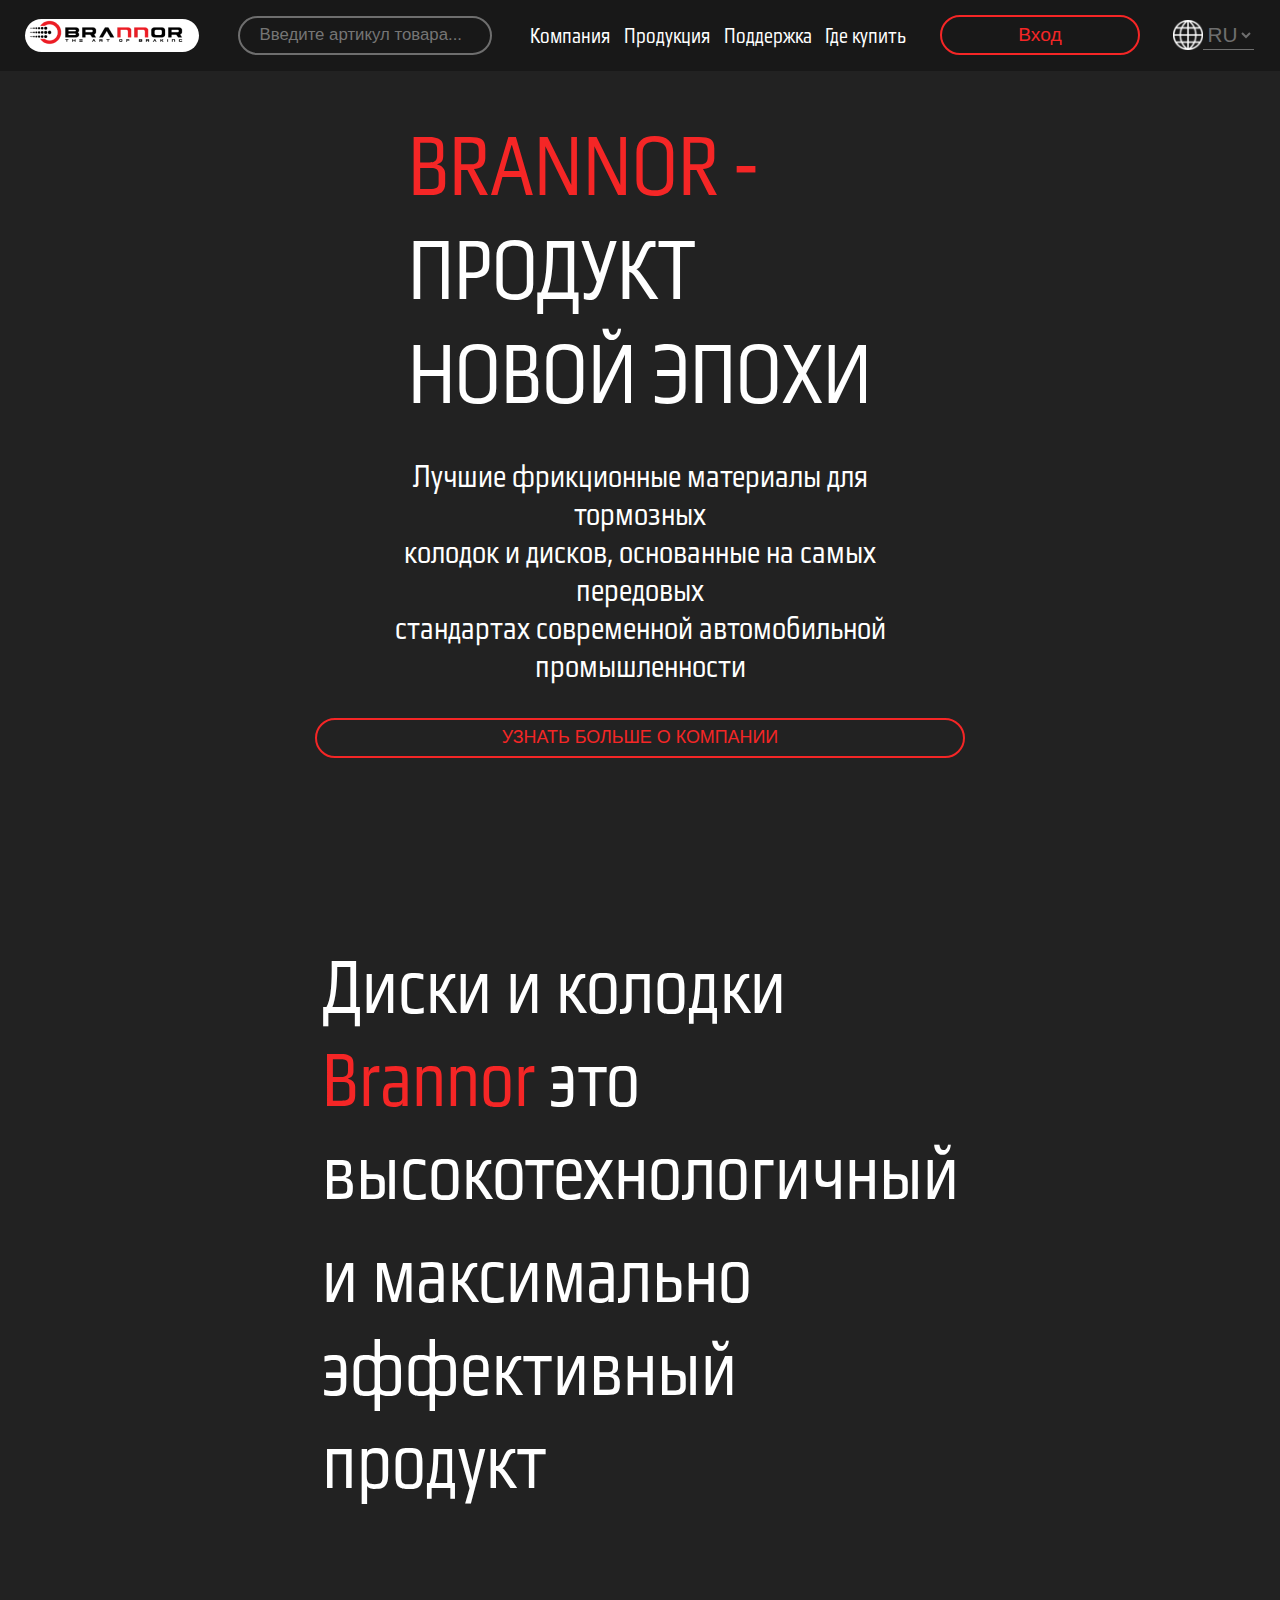
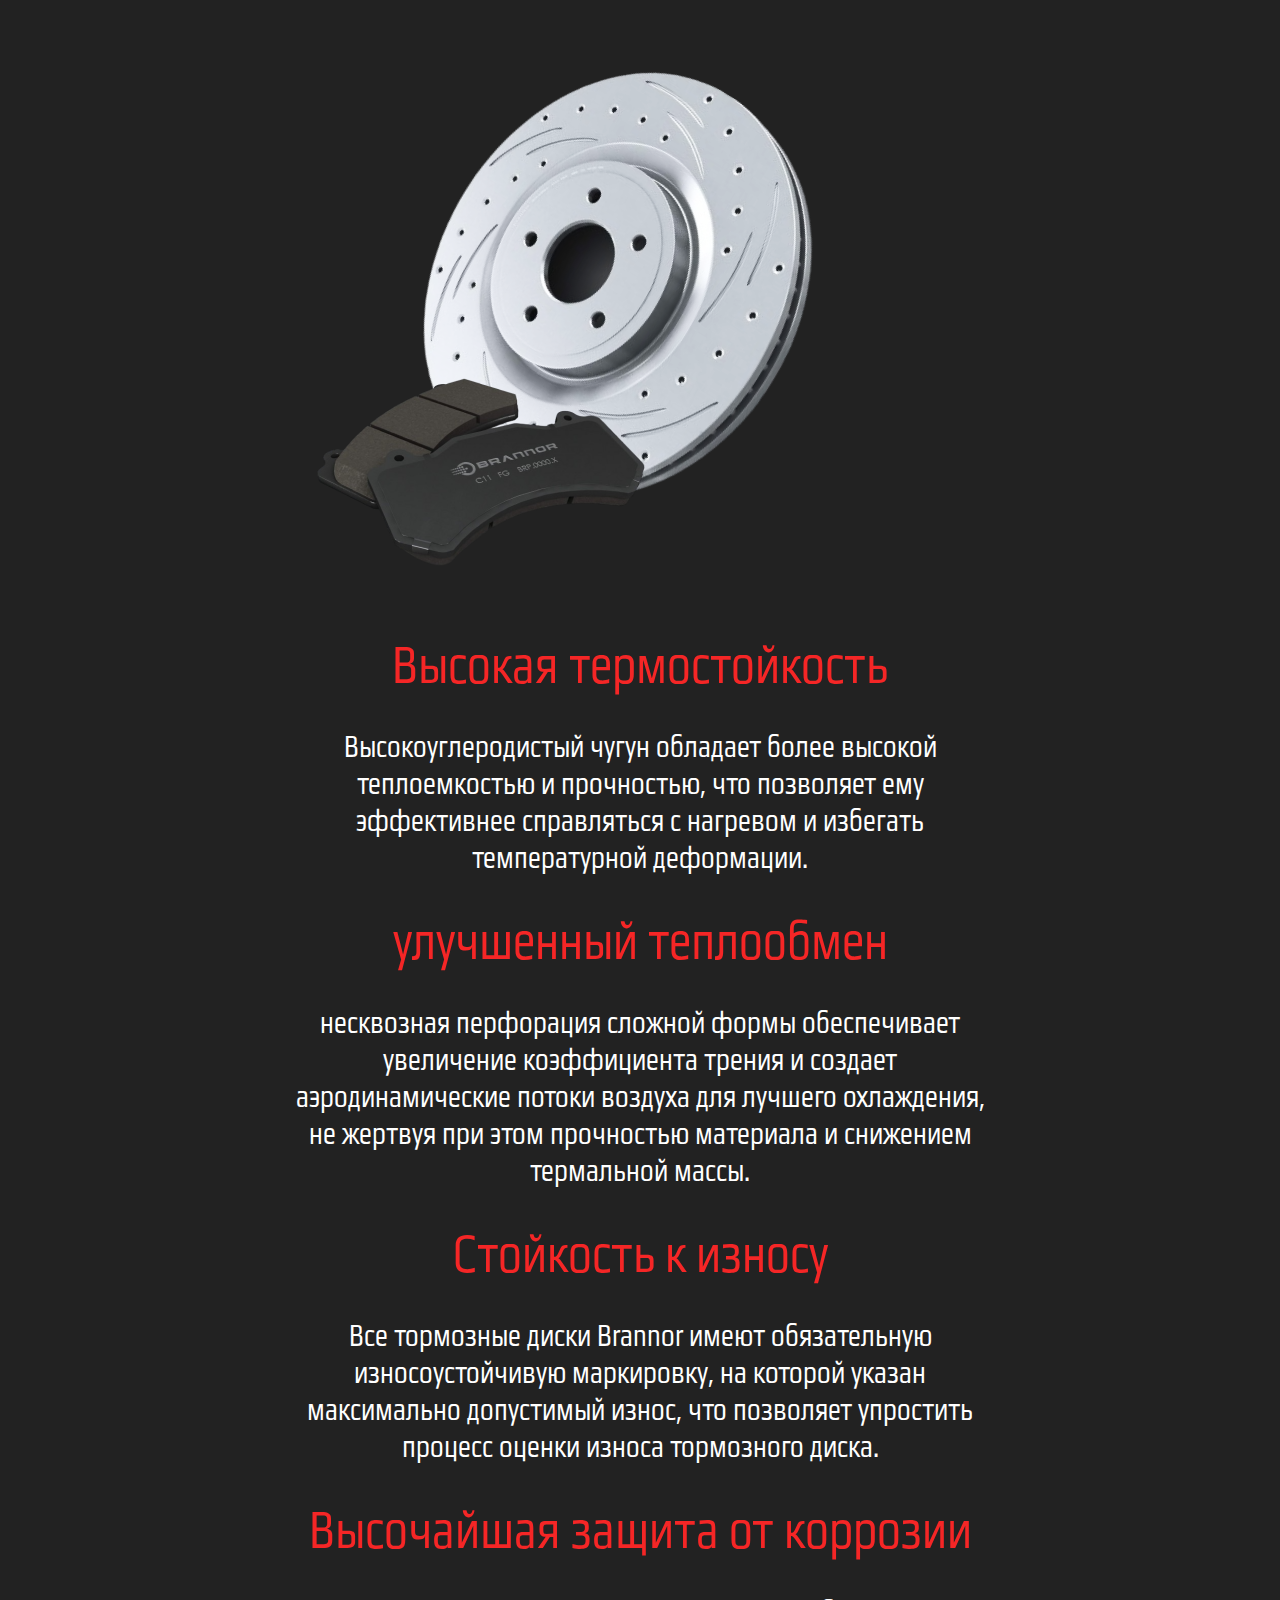
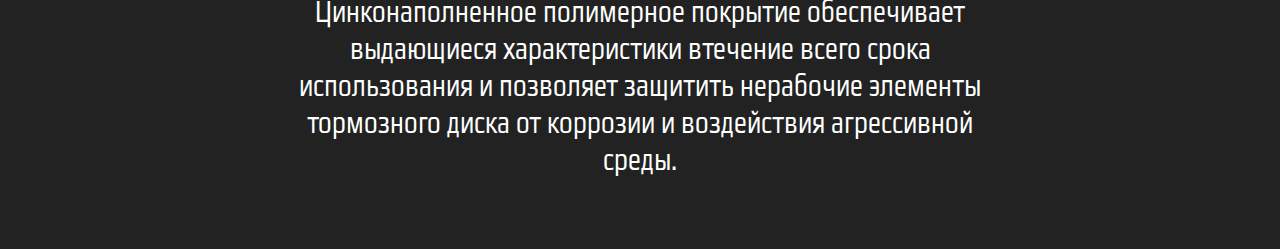
<file: index.html>
<!DOCTYPE html>
<head>
    <meta charset="UTF-8">
    <link rel="stylesheet" href="index.css">
    <script src="index.js"></script>
</head>
<header>
    <div class="head">
        <div class="menu">
        <div class="logo"><div class="logorec"><img src="./src/icons/logo.png"></div></div>
       <!-- <img class="planetIcon" src="./src/icons/planet2.png">-->
        <div class="search"><input class="inputSearch" type="text" placeholder="Введите артикул товара..."></div>
        <div class="humburger"><span></span></div>
        <div class="menuParam">
            <p class="param">Компания</p>
            <p class="param">Продукция</p>
            <p class="param">Поддержка</p>
            <p class="param">Где купить</p>
        </div>
        <div class="sign_in">
            <button class="signBut">Вход</button>
        </div>
        <div class="leng">
            <img class="planetIcon" src="./src/icons/planet2.png">
            <select class="lengB">
                <option value="option1">RU</option>
                <option value="option2">EN</option>
            </select>
        </div>
  <!-- menu --> </div>
<!-- head --></div>
</header>
<body>
    <p class="selectAvto">Выберите свой автомобиль</p>
    <div class="selectors">
        <select class="selectors1">
            <option value="option1">Марка</option>
            <option value="option2">BMV</option>
            <option value="option3">Hendai</option>
        </select>
        <select class="selectors1">
            <option value="option1">Модель</option>
            <option value="option2">BMV</option>
            <option value="option3">Hendai</option>
        </select>
        <select class="selectors1">
            <option value="option1">Год</option>
            <option value="option2">BMV</option>
            <option value="option3">Hendai</option>
        </select>
        <select class="selectors1">
            <option value="option1">Комплектация</option>
            <option value="option2">BMV</option>
            <option value="option3">Hendai</option>
        </select>
        <button class="searchCatalog"> ПОИСК ПО КАТАЛОГУ</button>
    </div>
    <div class="first_panel">
    <div class="left"> 
    <p class="banner"><span class="redText">BRANNOR -</span><br>ПРОДУКТ<br>НОВОЙ ЭПОХИ</p>
<p class="banner_bottom">Лучшие фрикционные материалы для тормозных<br>колодок и дисков, основанные на самых передовых<br>стандартах современной автомобильной<br>промышленности</p>
<button class="left_button">УЗНАТЬ БОЛЬШЕ О КОМПАНИИ</button>
<!--LEFT--></div>
<div class="right">
    <img src="./src/pictures/right_logo1.png">
</div>
<!--first-panel--></div>
<div class="frame2">
<div class="second_panel">
    <div class="second_panel_text">
    <div class="panel_disk">
    <p class="text1">Диски и колодки<br><span class="redText1">Brannor</span> это<br>высокотехнологичный</p>
    <p class="text2">и максимально<br>эффективный<br>продукт</p>
    </div>
    <div class="second_panel_right">
        <img src="./src/pictures/disk.png" class="disk">
        <img src="./src/pictures/pads.png" class="pads">
    </div>
</div>
</div>
<!--FRAME2--></div>
<div class="frame3">
    <div class="frame3_part1">
        <div class="f3_text">
        <h class="title">Высокая термостойкость</h>
        <p class="description">Высокоуглеродистый чугун обладает более высокой теплоемкостью и прочностью, что позволяет ему эффективнее справляться с нагревом и избегать температурной деформации.</p>
        </div>
        <div class="f3_text">
            <h class="title">улучшенный теплообмен</h>
            <p class="description">несквозная перфорация сложной формы обеспечивает увеличение коэффициента трения и создает аэродинамические потоки воздуха для лучшего охлаждения, не жертвуя при этом прочностью материала и снижением термальной массы.</p>
        </div>
    </div>
    <div class="frame3_part2">
        <div class="f3_text">
            <h class="title">Стойкость к износу</h>
            <p class="description">Все тормозные диски Brannor имеют обязательную износоустойчивую маркировку, на которой указан максимально допустимый износ, что позволяет упростить процесс оценки износа тормозного диска.</p>
        </div>
        <div class="f3_text">
            <h class="title">Высочайшая защита от коррозии</h>
            <p class="description">Цинконаполненное полимерное покрытие обеспечивает выдающиеся характеристики втечение всего срока использования и позволяет защитить нерабочие элементы тормозного диска от коррозии и воздействия агрессивной среды.</p>
        </div>
    </div>
<!--FRAME3--></div>

<div class="signIn" id="login">
    <div class="signIn_content">
      <!-- Форма входа -->
      <form class="loginForm">
        <label for="username">Имя пользователя:</label>
        <input type="text" class="l_input" name="username" required>
        <label for="password">Пароль:</label>
        <input type="password" class="l_input" name="password" required>
        <button type="submit" class="sign_in_button">Войти</button>
      </form>
    </div>
  </div>
  <div class="overlay"></div>
</body>
</file>
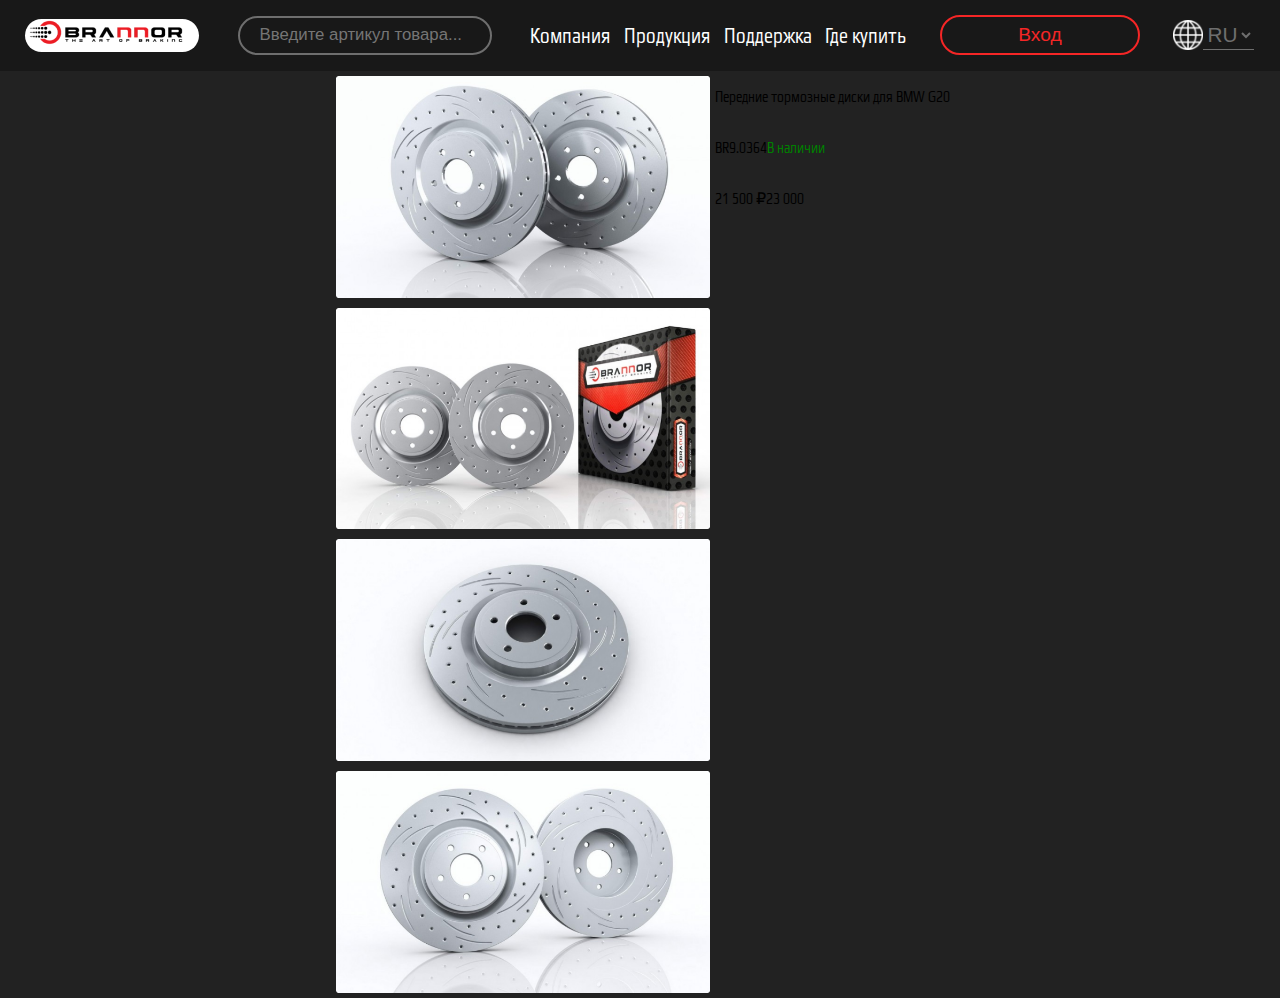
<file: part_two.html>
<!--пробный-->
<!DOCTYPE html>
<head>
    <meta charset="UTF-8">
    <link rel="stylesheet" href="index.css">
    <link rel="stylesheet" href="part_two.css">
    <script src="index.js"></script>
</head>
<header>
    <div class="head">
        <div class="menu">
        <div class="logo"><div class="logorec"><img src="./src/icons/logo.png"></div></div>
       <!-- <img class="planetIcon" src="./src/icons/planet2.png">-->
        <div class="search"><input class="inputSearch" type="text" placeholder="Введите артикул товара..."></div>
        <div class="humburger"><span></span></div>
        <div class="menuParam">
            <p class="param">Компания</p>
            <p class="param">Продукция</p>
            <p class="param">Поддержка</p>
            <p class="param">Где купить</p>
        </div>
        <div class="sign_in">
            <button class="signBut">Вход</button>
        </div>
        <div class="leng">
            <img class="planetIcon" src="./src/icons/planet2.png">
            <select class="lengB">
                <option value="option1">RU</option>
                <option value="option2">EN</option>
            </select>
        </div>
  <!-- menu --> </div>
<!-- head --></div>
</header>
<body>
    <p class="selectAvto">Выберите свой автомобиль</p>
    <div class="selectors">
        <select class="selectors1">
            <option value="option1">Марка</option>
            <option value="option2">BMV</option>
            <option value="option3">Hendai</option>
        </select>
        <select class="selectors1">
            <option value="option1">Модель</option>
            <option value="option2">BMV</option>
            <option value="option3">Hendai</option>
        </select>
        <select class="selectors1">
            <option value="option1">Год</option>
            <option value="option2">BMV</option>
            <option value="option3">Hendai</option>
        </select>
        <select class="selectors1">
            <option value="option1">Комплектация</option>
            <option value="option2">BMV</option>
            <option value="option3">Hendai</option>
        </select>
        <button class="searchCatalog"> ПОИСК ПО КАТАЛОГУ</button>
    </div>
    <div class="product_site">
        <div class="product_pictures">
            <img src="src/pictures/product_1.png" class="p_d">
            <img src="src/pictures/product_2.png" class="p_d">
            <img src="src/pictures/product_3.png" class="p_d">
            <img src="src/pictures/product_4.png" class="p_d">
        </div>
        <div class="product_info">
            <p>Передние тормозные диски для BMW G20</p>
            <div class="product_name">
                <p>BR9.0364</p>
                <p class="green">В наличии</p>
            </div>
            <div class="product_price">
                <p>21 500 ₽</p>
                <P>23 000</P>
        </div>
    </div>
  </div>
</body>
</file>
<file: index.css>
body, html {
    margin: 0;
    padding: 0;
    border: 0;
    font-family: 'Gamestation', sans-serif;  
    background-color: rgb(34, 34, 34);
}
.humburger{
    display: none;
}
.overlay {
    display: none;
    position: fixed;
    top: 0;
    left: 0;
    width: 100%;
    height: 100%;
    background-color: rgba(0, 0, 0, 0.5); /* Четвертое значение (0.5) устанавливает прозрачность */
    z-index: 1000; /* Позволяет затемнению быть выше остального контента */
  }
@font-face {
    font-family: 'Gamestation'; /* Имя шрифта, которое вы будете использовать в вашем CSS */
    src: url('./src/Fonts/GamestationCondensed.otf') format('opentype'); /* Путь к файлам шрифта */
    font-weight: normal; /* Нормальная толщина шрифта */
    font-style: normal; /* Обычный стиль шрифта */
  }
@media(max-width:1748px){
    .right{
        display: none;
    }
    .first_panel{
        display: flex;
        justify-content: center;
        margin-top: -60px;
        z-index: 1;
    }
    .left{
        display: flex;
        align-items: center !important;
    }
}
@media(max-width:1360px){
    .second_panel{
        justify-content: center ;
        display: flex;
    }
    .second_panel_text{
        justify-content: center ;
        flex-direction: column !important;
    }
    .selectAvto{
        display: none !important;
    }
    .selectors{
        display: none !important;
    }
    .frame3{
        flex-direction: column !important;
    }
}
@media(max-width:1133px){
    .menuParam{
        display: none !important;
    }
    .signIn_content{
        position: relative;
        margin-top: 80px !important;
        margin-bottom: 80px !important;
    }
    .signIn{
        font-size: 300% !important;
        width: 50% !important;
    }
}
.head{
    background-color: rgb(24, 24, 24);
}
.menu{
    display: flex;
    justify-content: space-between;
    align-items: center;
    margin-right: 2%;
}
.planetIcon{
 filter: invert(100%);
 width: 30px;
 height: 30px;
}
.logo{
    display: flex;
    margin-left: 2%;
}
.logorec{
    background-color: rgb(255, 255, 255);
    width: 174px;
    height: 33px;
    border-radius: 20px 20px 20px 20px;
}
.inputSearch{
    font-size: 105%;
    padding: 10px;
    margin: 5px; 
    border-radius: 20px 20px 20px 20px;
    width: 230px;
    height: 15px;
    background-color: rgb(24, 24, 24);
    color: rgb(110, 110, 110);
    border-color: rgb(110, 110, 110);
    border: 2px solid rgb(110, 110, 110);
}
.inputSearch::placeholder{
    padding: 10px; /* Задаем внутренний отступ для placeholder */
    margin: 5px;
}
.menuParam{
    color: rgb(255, 255, 255);
    font-size: 140%;
    display: flex;
    justify-content: space-between;
    flex-direction: row;
    width: 30%;
}
.param{
    cursor: pointer;
}
.signBut{
    width: 200px;
    height: 40px;
    font-size: 120%;
    border-radius: 20px 20px 20px 20px;
    background-color: rgb(24, 24, 24);
    border-color: rgb(245, 38, 38);
    color: rgb(245, 38, 38);
    cursor: pointer;
    border: 2px solid rgb(245, 38, 38);

}
.leng{
    display: flex;
    flex-direction: row;
}
.lengB{
    font-size: 130%;
    background-color:rgb(24, 24, 24) ;
    border-top: 0px;
    border-left: 0px;
    border-right: 0px;
    border-color: rgb(110, 110, 110);
    color: rgb(110, 110, 110);;
}
.selectAvto{
    color: white;
    display: flex;
    justify-content: center;
    font-size: 250%;
}
.selectors{
    display: block;
    display: flex;
    flex-direction: row;
    justify-content: space-between;
    align-items: center;
    width: 60%;
    margin: auto;
}
.selectors1{
    font-size: 130%;
    background-color:rgb(34, 34, 34) ;
    border-top: 0px;
    border-left: 0px;
    border-right: 0px;
    border-color: rgb(110, 110, 110);
    color: rgb(110, 110, 110);
    z-index: 101;
}
.searchCatalog{
    width: 200px;
    height: 30px;
    font-size: 120%;
    color: white;
    background-color: rgb(245, 38, 38);
    border-radius: 20px 20px 20px 20px;
    border: 2px solid rgb(245, 38, 38);
    cursor: pointer;
    font-family: 'Gamestation', sans-serif;
    z-index: 102;
}
.left{
    display: flex;
    flex-direction: column;
    width: 40%;
    font-size: 140%;
    padding: 100px;
    margin: 0;
    z-index: 0;
    
}
.banner{
    display: flex;
    margin: 0;
    font-size: 400%;
    color: white;
}
.red-text{
    color: gb(245, 38, 38);
  }
  .banner_bottom{
    display: flex;
    color: white;
    font-size: 150%;
    text-align: center;
    width: 110%;
    border-style: none;
  }
  .left_button{
    font-size: 80%;
    width: 650px;
    height: 40px;
    border-radius: 20px 20px 20px 20px;
    background-color: rgb(34, 34, 34);
    border-color: rgb(245, 38, 38);
    border: 2px solid;
    color: rgb(245, 38, 38);
    cursor: pointer;
  }
.first_panel{
    display: flex;
    flex-direction: row;
    margin-top: -60px;
    z-index: 1;
}
.right{
    margin-top: 100px;
    margin-left: -100px;
}
.redText{
    color: rgb(245, 38, 38);
    position: absolute;
}
.second_panel_text{
    display: flex;
    flex-direction: row;
    justify-content: center;
    justify-content: space-around;
}
.panel_disk{
    display: flex;
    flex-direction: column;
}
.text1{
    font-size: 500%;
    color: white;
}
.text2{
    font-size: 500%;
    color: white;
    margin-top: -70px;
}
.redText1{
    color: rgb(245, 38, 38);
}
.pads{
    position: absolute;
    margin-top: 390px;
    margin-left: -600px;
}
.frame3{
    display: flex;
    flex-direction: row;
    justify-content: space-between;
    height: 200%;
    margin: 40px;
}
.frame3_part1{
    display: flex;
    flex-direction: column;
}
.frame3_part2{
    display: flex;
    flex-direction: column;
}
.title{
    font-size: 350%;
    color: rgb(245, 38, 38);
}
.description{
    font-size: 200%;
    color: white;
    width: 60%;
}
.f3_text{
    height: 60%;
    text-align: center;
    display: flex;
    flex-direction: column;
    align-items: center;
}
.signIn{
    display: none;
    position: fixed;
    font-size: 140%;
    top: 50%;
    left: 50%;
    transform: translate(-50%, -50%);
    padding: 20px;
    width: 30%;
    background-color: rgb(34, 34, 34);
    border-radius: 20px 20px 20px 20px;
    border: 2px solid rgb(245, 38, 38);
    z-index: 1001;

}
.signIn_content{
    position: relative;
    margin-top: 40px;
    margin-bottom: 40px;
}
.loginForm{
    display: flex;
    align-items: center;
    flex-direction: column;
}
.sign_in_button{
    color: white;
    background-color: rgb(245, 38, 38);
    width: 50%;
    font-size: 140%;
    border-radius: 20px 20px 20px 20px;
    border: 2px solid rgb(245, 38, 38);
}
label {
    color: white;
    margin-bottom: 5px;
  }
.l_input{
    width: 50%;
    margin-bottom: 10px;
    padding: 8px;
}
</file>
<file: part_two.css>
.product_site{
 display: flex;
 flex-direction: row;
 justify-content: center;
}
.product_pictures{
    display: flex;
    flex-direction: column;
    justify-content: space-between;
    max-width: 30%;
    max-height: 30%;
}
.p_d{
    margin: 5px;
}
.green{
    color: green;
}
.product_price{
    display: flex;
    flex-direction: row;
}
.product_name{
    display: flex;
    flex-direction: row;
}
</file>
